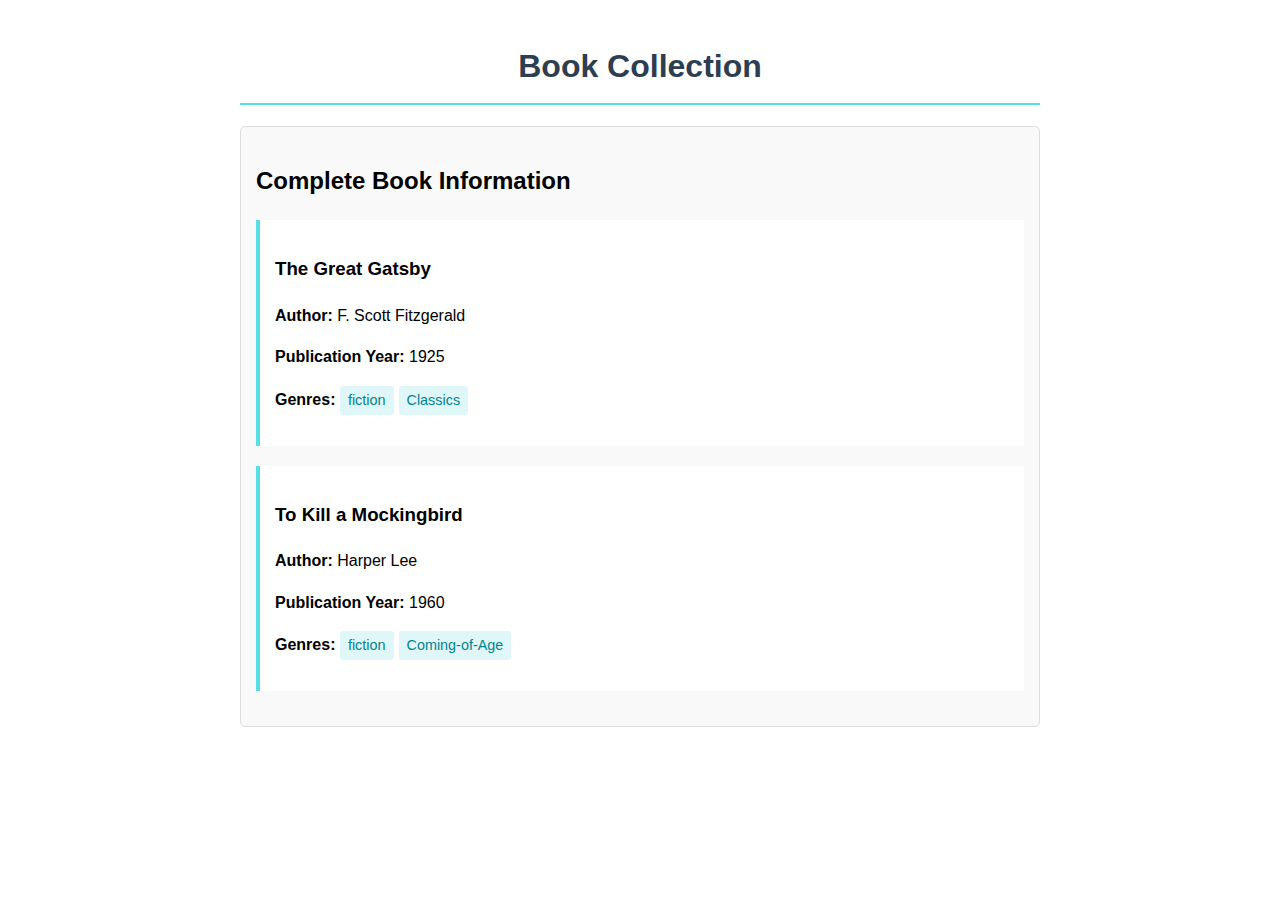
<file: index.html>
<!DOCTYPE html>
<html lang="en">
<head>
    <meta charset="UTF-8">
    <meta name="viewport" content="width=device-width, initial-scale=1.0">
    <title>Book Collection</title>
    <script src="https://ajax.googleapis.com/ajax/libs/jquery/3.7.1/jquery.min.js"></script>
    <style>
        body {
            font-family: Arial, sans-serif;
            padding: 20px;
            line-height: 1.6;
            max-width: 800px;
            margin: 0 auto;
        }
        h1 {
            color: #2c3e50;
            text-align: center;
            border-bottom: 2px solid #36d9dfd7;
            padding-bottom: 10px;
        }
        .book-info {
            background: #f9f9f9;
            border: 1px solid #ddd;
            border-radius: 5px;
            padding: 15px;
            margin-bottom: 15px;
        }
        .book-card {
            margin-bottom: 20px;
            padding: 15px;
            border-left: 4px solid #36d9dfd7;
            background: white;
        }
        .genre-tag {
            display: inline-block;
            background: #e0f7fa;
            color: #00838f;
            padding: 3px 8px;
            border-radius: 3px;
            margin-right: 5px;
            font-size: 0.9em;
        }
        .error {
            color: #e74c3c;
            background: #fde0e0;
            padding: 15px;
            border-radius: 5px;
        }
    </style>
</head>
<body>
    <h1>Book Collection</h1>
    <div id="output">
        <!-- Content will be loaded here -->
    </div>

    <script>
        $(document).ready(function() {
            const bookData = [
                {
                    "title": "The Great Gatsby",
                    "author": "F. Scott Fitzgerald",
                    "publication_year": "1925",
                    "genres": ["fiction", "Classics"]
                },
                {
                    "title": "To Kill a Mockingbird",
                    "author": "Harper Lee",
                    "publication_year": "1960",
                    "genres": ["fiction", "Coming-of-Age"]
                }
            ];
            
            let html = '';
            
            // Display complete information for all books
            html += `<div class="book-info">
                        <h2>Complete Book Information</h2>`;
            
            bookData.forEach(function(book, index) {
                html += `<div class="book-card">
                            <h3>${book.title}</h3>
                            <p><strong>Author:</strong> ${book.author}</p>
                            <p><strong>Publication Year:</strong> ${book.publication_year}</p>
                            <p><strong>Genres:</strong> `;
                
                book.genres.forEach(function(genre) {
                    html += `<span class="genre-tag">${genre}</span>`;
                });
                
                html += `</p></div>`;
            });
            
            html += `</div>`;
            $("#output").html(html);
        });
    </script>
</body>
</html>
</file>
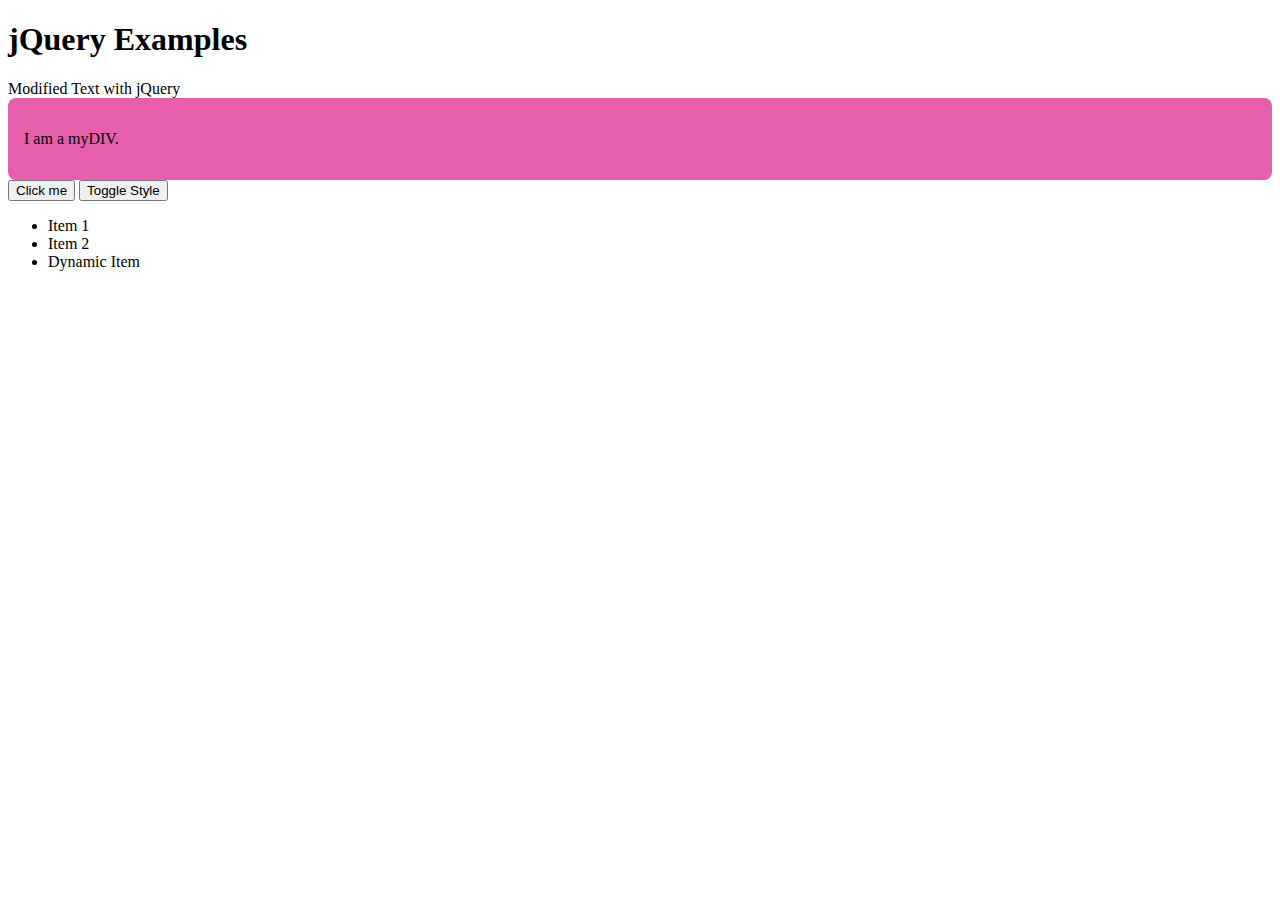
<file: jqueries.html>
<!DOCTYPE html>
<html>
<head>
    <title>jQuery DOM Operations</title>
    <script src="https://ajax.googleapis.com/ajax/libs/jquery/3.7.1/jquery.min.js"></script>
    <style>
        .mystyle {
            background-color: #e65fad;
            padding: 16px;
            border-radius: 8px;
            transition: all 0.3s ease;
        }
        .highlight {
            background-color: rgb(223, 204, 179);
        }
    </style>
</head>
<body>
    <h1>jQuery Examples</h1>
    
    <div id="myElement">Original Text</div>
    
    <div id="myDIV">
        <p>I am a myDIV.</p>
    </div>
    
    <button id="myButton">Click me</button>
    <button id="toggleButton">Toggle Style</button>
    
    <ul id="sampleList">
        <li>Item 1</li>
        <li>Item 2</li>
    </ul>
    
    <script>
        $(document).ready(function() {
            // Basic text modification
            $("#myElement").text("Modified Text with jQuery");
            
            // Add class to element
            $("#myDIV").addClass("mystyle");
            
            // Click event handler
            $("#myButton").click(function() {
                alert("Button clicked!");
                $(this).addClass("highlight");
            });
            
            // Toggle functionality
            $("#toggleButton").click(function() {
                $("#myDIV").toggleClass("mystyle");
            });
            
            // Dynamic element creation
            $("<li>").text("Dynamic Item").appendTo("#sampleList");
        });
    </script>
</body>
</html>
</file>
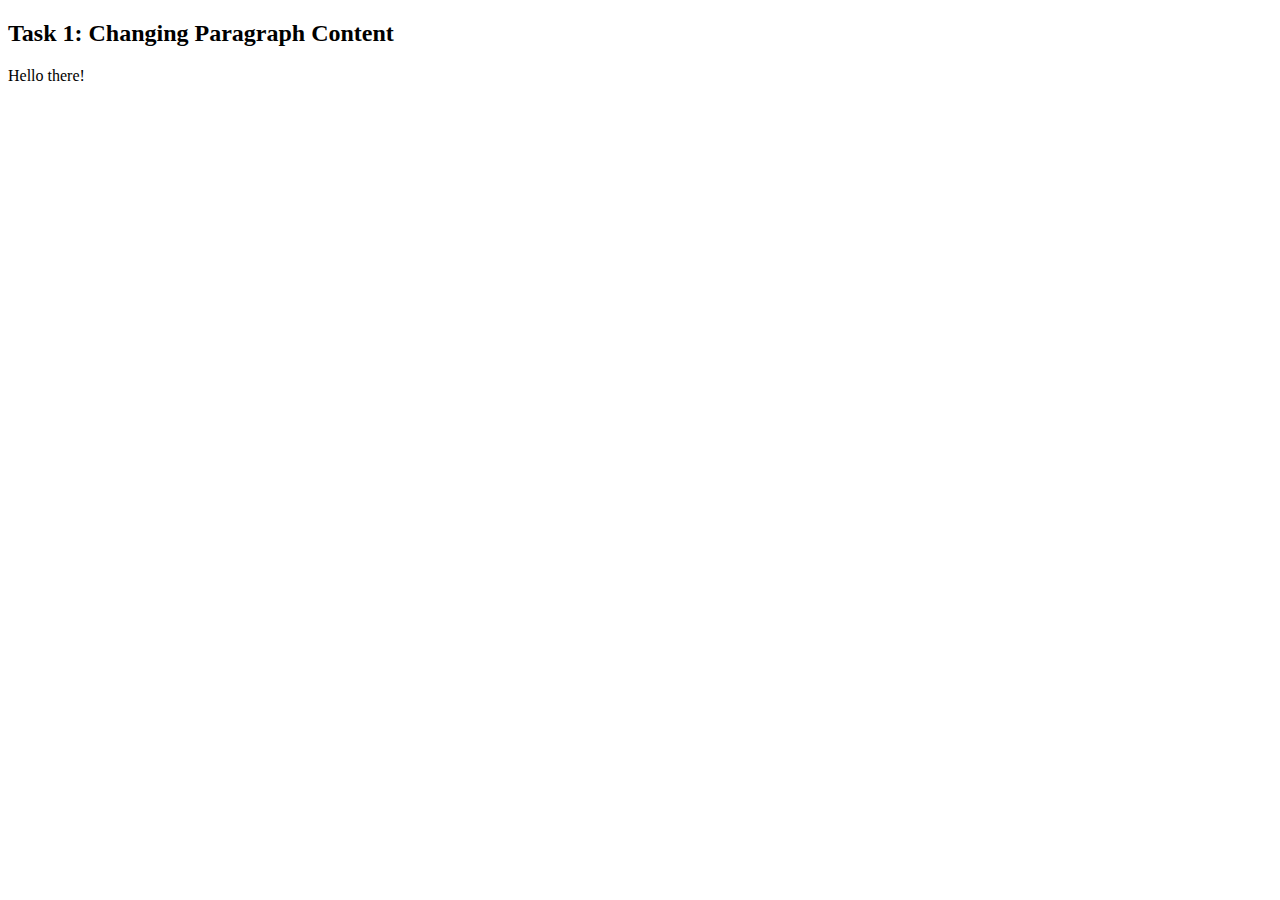
<file: Task 1.html>
<!DOCTYPE html>
<html>
<head>
    <title>Task 1 - Change Paragraph</title>
</head>
<body>

<h2>Task 1: Changing Paragraph Content</h2>
<div id="myElement">
    <p>Welcome to my website!</p>
</div>

<script>
    // Task 1 Solution
    document.querySelector('#myElement p').innerHTML = "Hello there!";
</script>

</body>
</html>
</file>
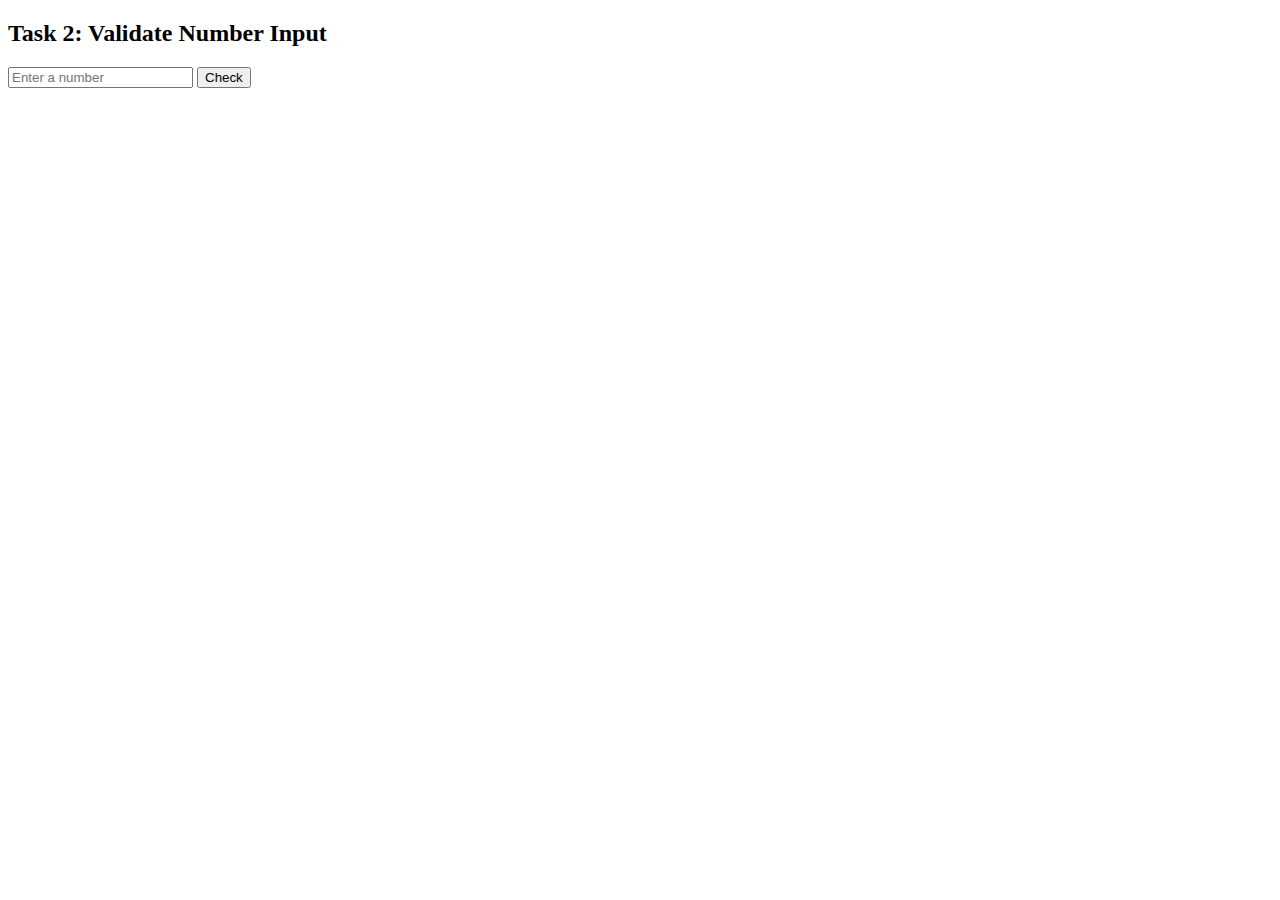
<file: Task 2.html>
<!DOCTYPE html>
<html>
<head>
    <title>Task 2 - Number Validation</title>
</head>
<body>

<h2>Task 2: Validate Number Input</h2>
<input type="text" id="userInput" placeholder="Enter a number">
<button onclick="checkInput()">Check</button>

<script>
    // Task 2 Solution
    function checkInput() {
        const input = document.getElementById('userInput').value;
        const number = parseFloat(input);
        
        if (isNaN(number)) {
            alert("Please insert a number!");
        } else if (number < 10) {
            alert("The number is lower than 10");
        } else {
            alert("The number is higher than 10");
        }
    }
</script>

</body>
</html>
</file>
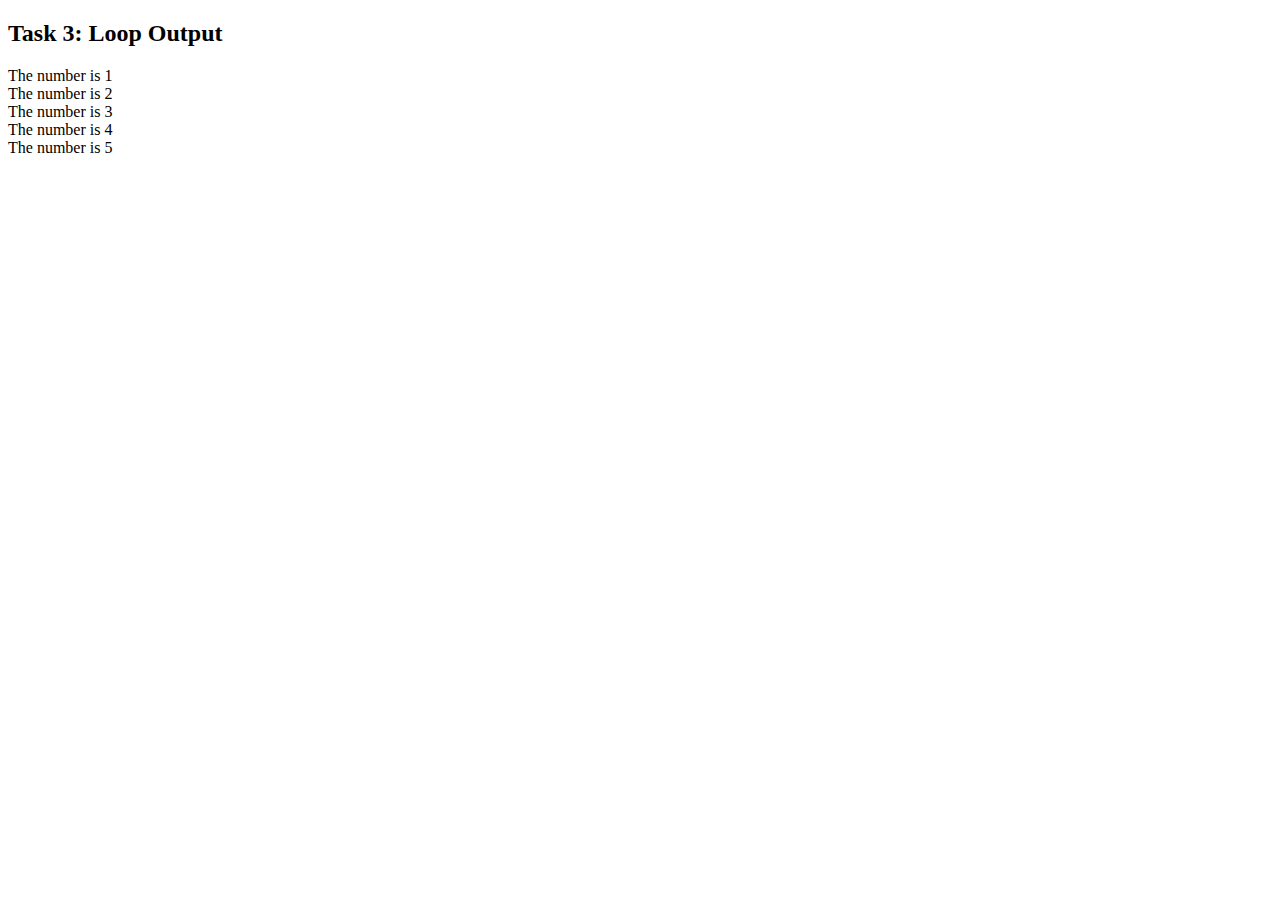
<file: Task 3.html>
<!DOCTYPE html>
<html>
<head>
    <title>Task 3 - Loop Output</title>
</head>
<body>

<h2>Task 3: Loop Output</h2>
<p id="demo"></p>

<script>
    // Task 3 Solution
    let text = "";
    for (let i = 1; i <= 5; i++) {
        text += "The number is " + i + "<br>";
    }
    document.getElementById("demo").innerHTML = text;
</script>

</body>
</html>
</file>
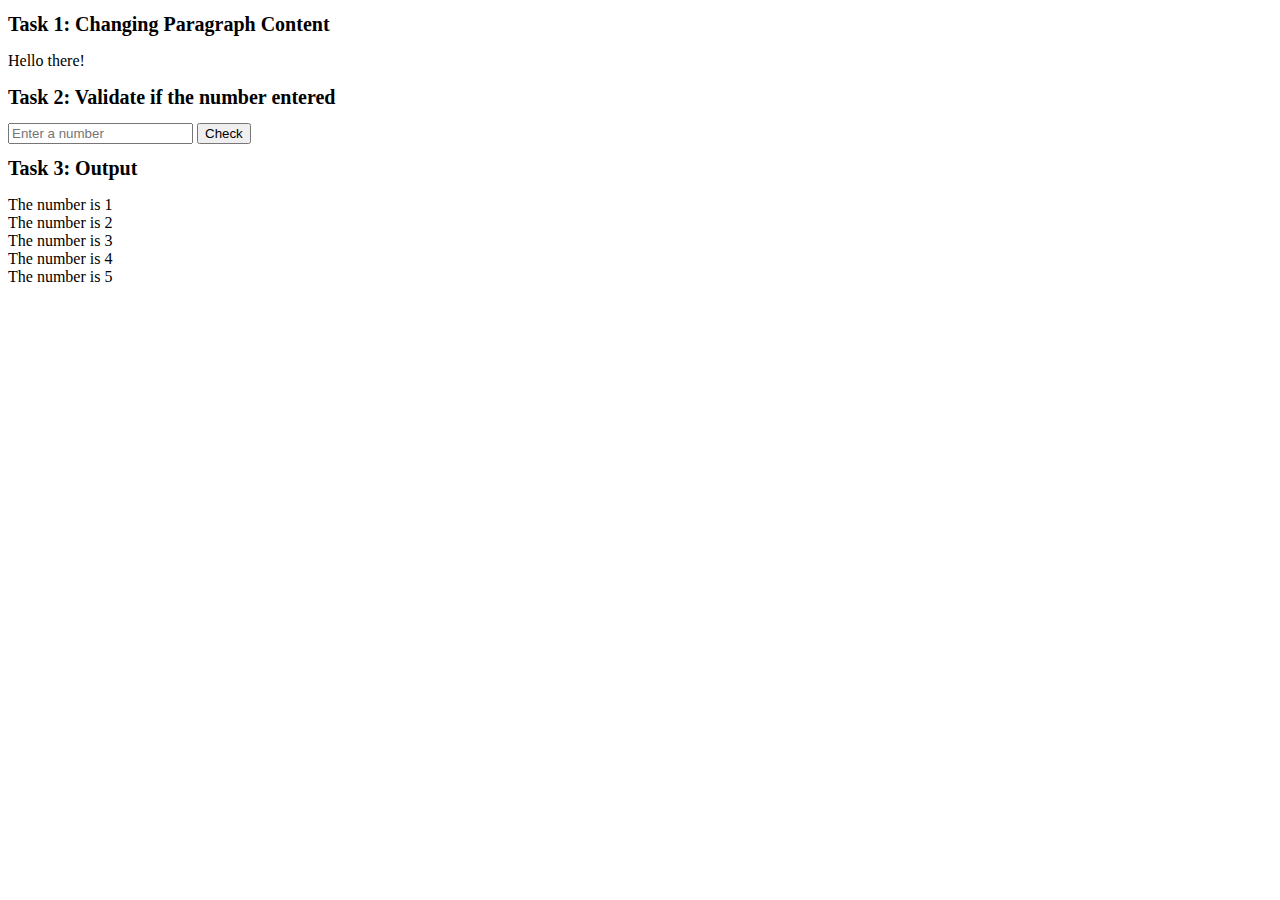
<file: Lab 4 Web/Final code lab 4.html>
<!DOCTYPE html>
<html>
<head>
    <title>Lab Activity 4 </title>
</head>
<body>
    <h1 style="font-size: 20px;">Task 1: Changing Paragraph Content</h1>
    <div id="myElement">
        <p>Welcome to my website!</p>
    </div>

    <h1 style="font-size: 20px;">Task 2: Validate if the number entered</h1>
    <input type="text" id="userInput" placeholder="Enter a number">
    <button onclick="checkInput()">Check</button>

    <h1 style="font-size: 20px;">Task 3: Output</h1>
    <p id="demo"></p>

    <script>
        // Task 1 Solution
        document.querySelector('#myElement p').innerHTML = "Hello there!";

        // Task 2 Solution
        function checkInput() {
            const input = document.getElementById('userInput').value;
            const number = parseFloat(input);
            
            if (isNaN(number)) {
                alert("Please insert a number!");
            } else if (number < 10) {
                alert("The number is lower than 10");
            } else {
                alert("The number is higher than 10");
            }
        }

        // Task 3 Solution
        let text = "";
        for (let i = 1; i <= 5; i++) {
            text += "The number is " + i + "<br>";
        }
        document.getElementById("demo").innerHTML = text;
    </script>
</body>
</html>
</file>
